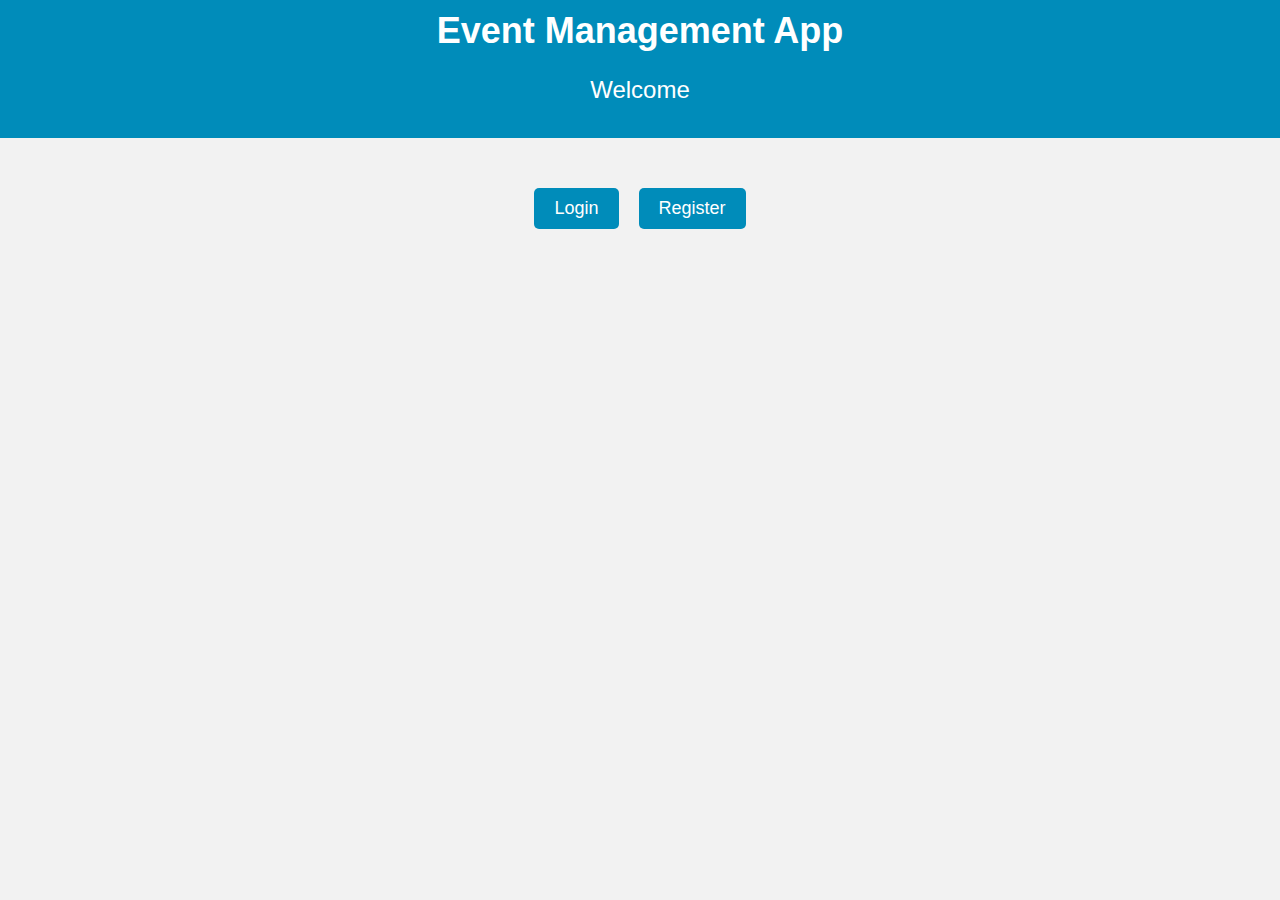
<file: public/index.html>
<!DOCTYPE html>
<html lang="en">
<head>
  <meta charset="UTF-8">
  <meta name="viewport" content="width=device-width, initial-scale=1.0">
  <title>Home Page</title>
  <link rel="stylesheet" href="styles/index.css">
</head>
<body>
  <header>
    <div class="container">
      <h1>Event Management App</h1>
      <p class="welcome-message">Welcome</p>
    </div>
  </header>
  <main>
    <div class="container">
      <div class="button-container">
        <a href="login.html" class="button">Login</a>
        <a href="register.html" class="button">Register</a>
      </div>
    </div>
  </main>
</body>
</html>
</file>
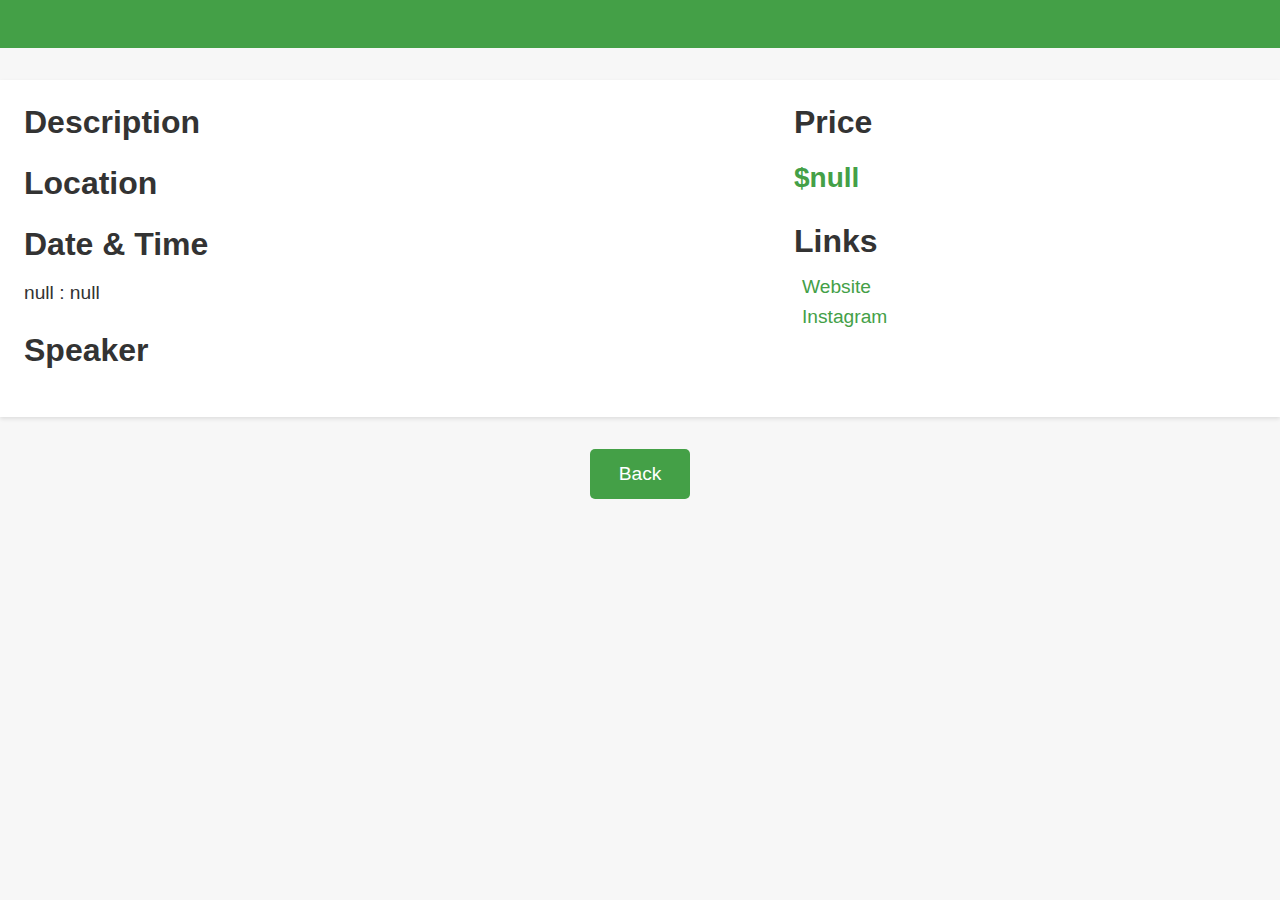
<file: public/event.html>
<!DOCTYPE html>
<html lang="en">
<head>
    <meta charset="UTF-8">
    <meta name="viewport" content="width=device-width, initial-scale=1.0">
    <title>Event Details</title>
    <link rel="stylesheet" href="styles/event.css">
</head>
<body>
    <header>
        <h1 id="event-title">Event Title</h1>
    </header>
    <main>
        <section class="event-details">
            <div class="details-left">
                <div class="event-info">
                    <h2>Description</h2>
                    <p id="event-description">Lorem ipsum dolor sit amet, consectetur adipiscing elit. Vestibulum ut ex euismod, dapibus velit nec, efficitur nulla. Suspendisse in malesuada nibh. Donec tincidunt vitae sapien vel maximus. Vestibulum eu nisl ultricies, suscipit dolor eget, pulvinar mi. Nullam maximus dolor sit amet nisi congue, ut iaculis ipsum mollis.</p>
                    <h2>Location</h2>
                    <p id="event-location">123 Main St, City, State</p>
                    <h2>Date & Time</h2>
                    <p id="event-date-time">Friday, April 1st, 2023 at 6:00pm</p>
                    <h2>Speaker</h2>
                    <p id="event-speaker">John Smith</h2>
                </div>
            </div>
            <div class="details-right">
                <div class="event-price">
                    <h2>Price</h2>
                    <p id="event-price">$50</p>
                </div>
                <div class="event-links">
                    <h2>Links</h2>
                    <ul>
                        <li><a id="event-website" href="https://www.website.com"><i class="fas fa-globe"></i> Website</a></li>
                        <li><a id="event-instagram" href="https://www.instagram.com"><i class="fab fa-instagram"></i> Instagram</a></li>
                    </ul>
                </div>
            </div>
        </section>
    </main>
    <a href="main.html" class="back-button">Back</a>
    <script src="js/event.js"></script>
</body>
</html>
</file>
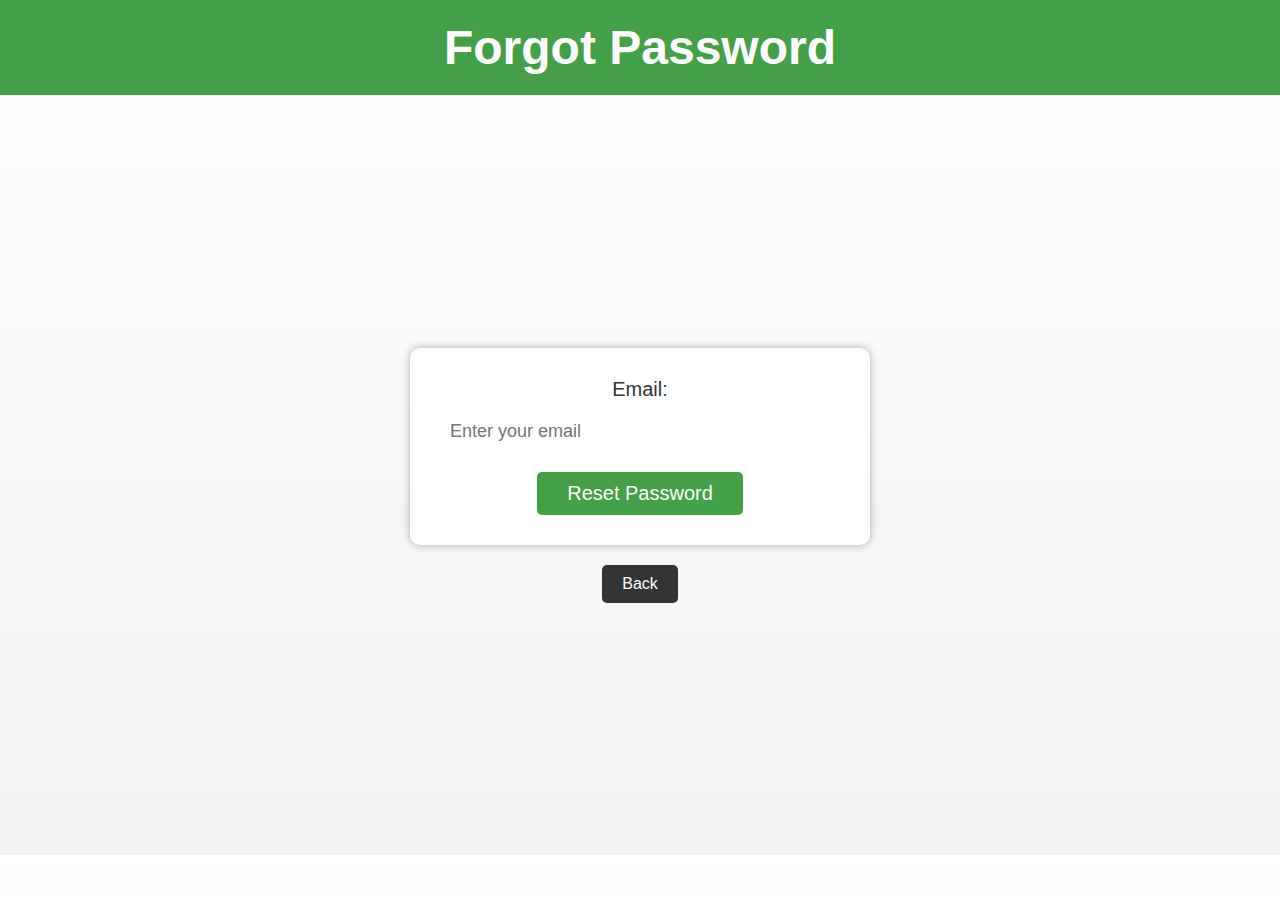
<file: public/forgot-password.html>
<!DOCTYPE html>
<html lang="en">
<head>
  <meta charset="UTF-8">
  <meta name="viewport" content="width=device-width, initial-scale=1.0">
  <title>Forgot Password</title>
  <link rel="stylesheet" href="styles/forgot-password.css">
</head>
<body>
  <header>
    <h1>Forgot Password</h1>
  </header>
  <main>
    <form>
      <label for="email">Email:</label>
      <input type="email" id="email" name="email" placeholder="Enter your email">
      <button type="submit">Reset Password</button>
    </form>
    <a href="index.html" class="back-button">Back</a>
  </main>
</body>
</html>
</file>
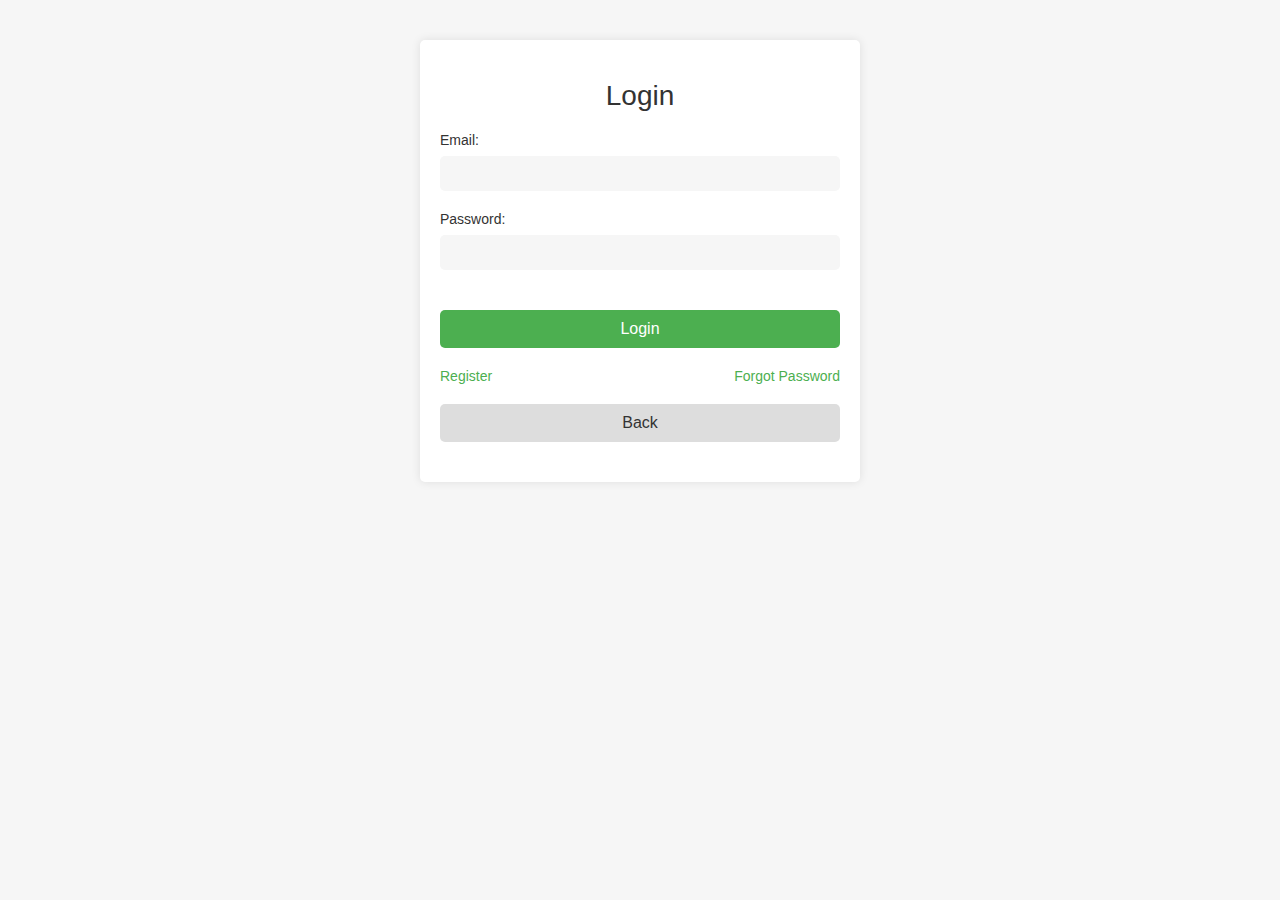
<file: public/login.html>
<!DOCTYPE html>
<html>
  <head>
    <title>Login Page</title>
    <link rel="stylesheet" href="styles/login.css">
  </head>
  <body>
    <div class="container">
      <form>
        <h2>Login</h2>
        <label for="email">Email:</label>
        <input type="email" id="email" name="email">
        <label for="password">Password:</label>
        <input type="password" id="password" name="password">
        <input type="submit" value="Login">
        <div class="form-links">
          <a href="register.html">Register</a>
          <a href="forgot-password.html">Forgot Password</a>
        </div>
      </form>
      <a href="index.html" class="back-button">Back</a>
    </div>
    <script src="js/login.js"></script>
  </body>
</html>
</file>
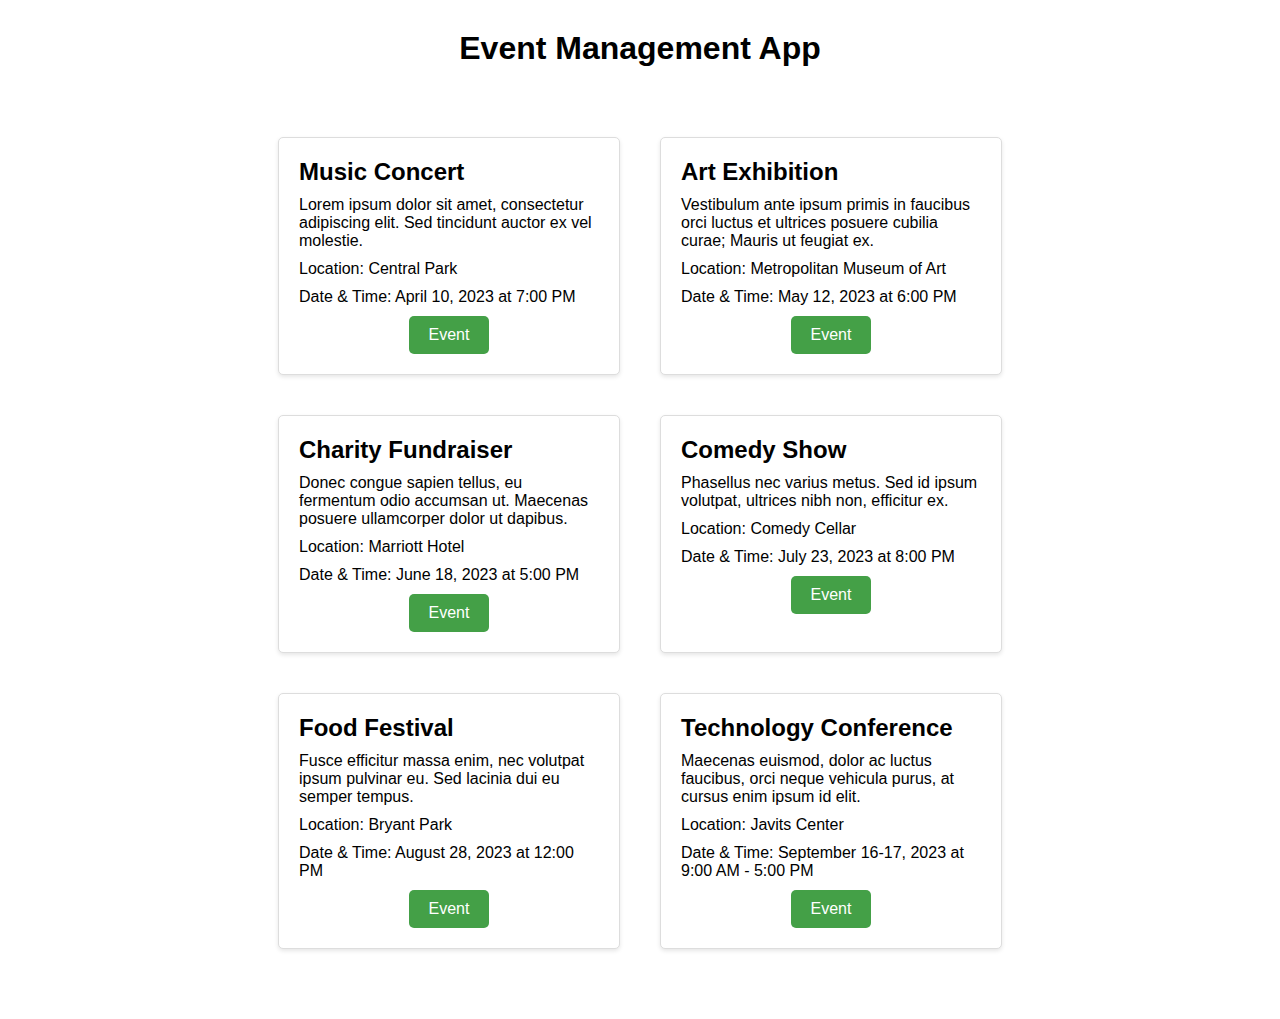
<file: public/main.html>
<!DOCTYPE html>
<html>

<head>
  <meta charset="UTF-8">
  <title>Event Management App - Home</title>
  <link rel="stylesheet" type="text/css" href="styles/main.css">
</head>

<body>
  <h1>Event Management App</h1>
  <div id="events-container">
    <!-- Events will be dynamically added here -->
  </div>

  <script src="js/main.js"></script>
</body>

</html>
</file>
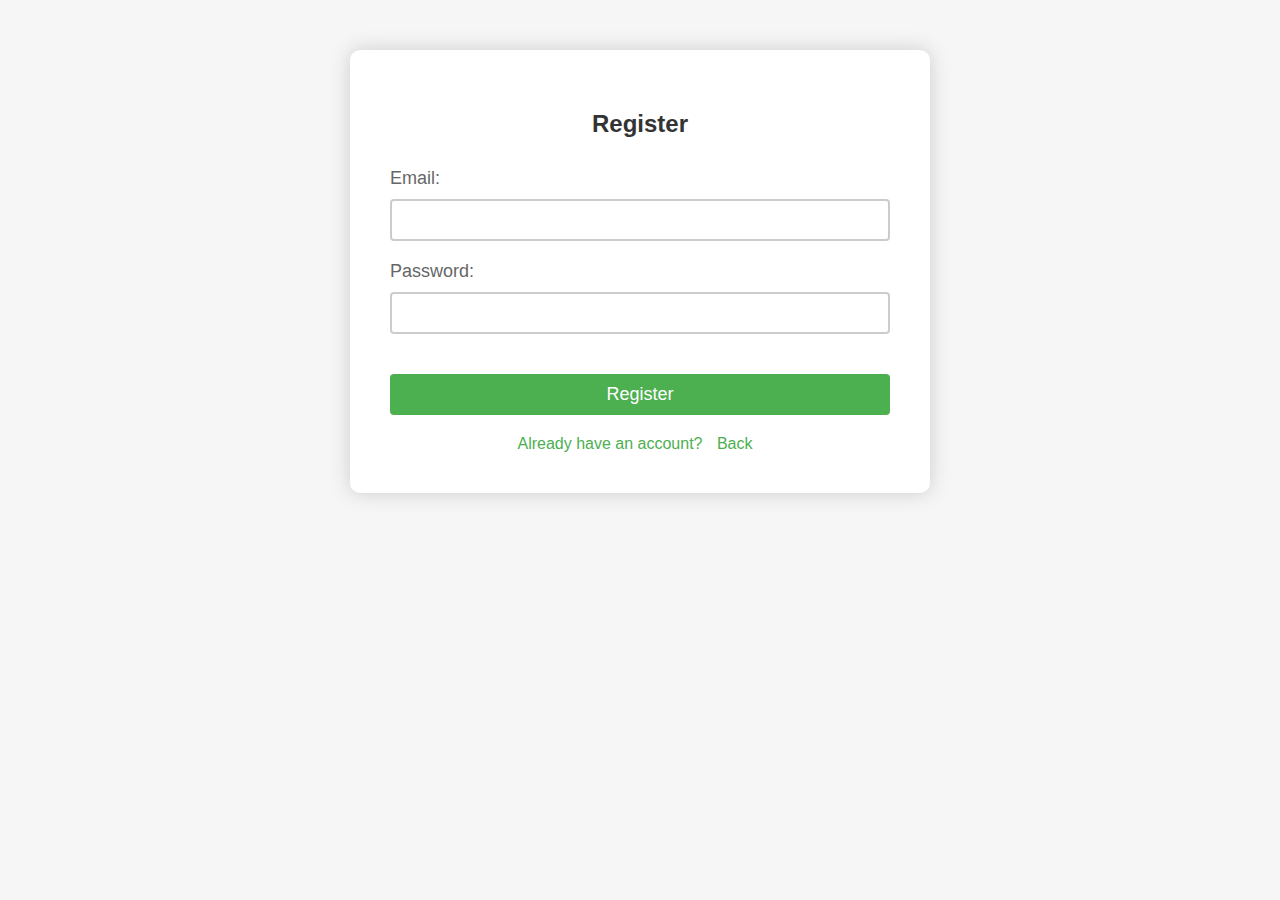
<file: public/register.html>
<!DOCTYPE html>
<html>
  <head>
    <title>Register</title>
    <link rel="stylesheet" href="styles/register.css">
  </head>
  <body>
    <form>
      <h2>Register</h2>
      <label for="email">Email:</label>
      <input type="email" id="email" name="email">
      <label for="password">Password:</label>
      <input type="password" id="password" name="password">
      <input type="submit" value="Register">
      <div class="form-links">
        <a href="login.html">Already have an account?</a>
        <a href="index.html">Back</a>
      </div>
    </form>
    <script src="js/register.js"></script>
  </body>
</html>
</file>
<file: public/styles/index.css>
* {
  box-sizing: border-box;
}

body {
  margin: 0;
  padding: 0;
  font-family: Arial, sans-serif;
  background-color: #f2f2f2;
}

header {
  background-color: #008CBA;
  color: white;
  padding: 10px 0;
}

.container {
  max-width: 960px;
  margin: 0 auto;
}

h1 {
  margin: 0;
  text-align: center;
  font-size: 36px;
}

.welcome-message {
  text-align: center;
  font-size: 24px;
}

.button-container {
  display: flex;
  justify-content: center;
  margin-top: 50px;
}

.button {
  padding: 10px 20px;
  margin: 0 10px;
  border: none;
  border-radius: 5px;
  font-size: 18px;
  text-decoration: none;
  color: white;
  background-color: #008CBA;
  cursor: pointer;
  transition: background-color 0.3s ease;
}

.button:hover {
  background-color: #006B9F;
}
</file>
<file: public/styles/event.css>
* {
  margin: 0;
  padding: 0;
  box-sizing: border-box;
}

body {
  font-family: 'Helvetica Neue', sans-serif;
  color: #333;
  background-color: #f7f7f7;
}

.container {
  max-width: 960px;
  margin: 0 auto;
}

header {
  background-color: #44a047;
  color: #fff;
  padding: 1rem;
}

h1 {
  text-align: center;
  font-size: 3rem;
  margin-bottom: 1rem;
}

.event-details {
  display: flex;
  flex-direction: row;
  justify-content: space-between;
  background-color: #fff;
  margin: 2rem 0;
  padding: 1.5rem;
  box-shadow: 0 2px 4px rgba(0, 0, 0, 0.1);
}

.details-left {
  flex: 1 1 60%;
}


.event-info h2 {
  font-size: 2rem;
  margin-bottom: 1rem;
}

.event-info p {
  font-size: 1.2rem;
  line-height: 1.5;
  margin-bottom: 1.5rem;
}

.details-right {
  flex: 1 1 35%;
}

.event-price h2 {
  font-size: 2rem;
  margin-bottom: 1rem;
}

.event-price p {
  font-size: 1.75rem;
  line-height: 1.5;
  margin-bottom: 1.5rem;
  color: #44a047;
  font-weight: bold;
}

.event-links h2 {
  font-size: 2rem;
  margin-bottom: 1rem;
}

.event-links ul {
  list-style: none;
  padding-left: 0;
}

.event-links li {
  margin-bottom: 0.5rem;
}

.event-links a {
  font-size: 1.2rem;
  color: #44a047;
  text-decoration: none;
}

.event-links i {
  margin-right: 0.5rem;
}

.back-button {
  display: block;
  margin: 0 auto;
  width: 100px;
  height: 50px;
  line-height: 50px;
  text-align: center;
  background-color: #44a047;
  color: #fff;
  border-radius: 5px;
  text-decoration: none;
  font-size: 1.2rem;
  margin-top: 2rem;
}
</file>
<file: public/styles/forgot-password.css>
body {
  margin: 0;
  padding: 0;
  font-family: Arial, sans-serif;
  background: linear-gradient(to bottom, #ffffff, #f2f2f2);
}

header {
  background-color: #44a047;
  color: white;
  padding: 20px;
  text-align: center;
}

h1 {
  font-size: 48px;
  margin: 0;
}

main {
  display: flex;
  flex-direction: column;
  align-items: center;
  justify-content: center;
  height: calc(100vh - 140px);
}

form {
  display: flex;
  flex-direction: column;
  align-items: center;
  justify-content: center;
  width: 400px;
  border-radius: 10px;
  box-shadow: 0 0 10px rgba(0, 0, 0, 0.3);
  padding: 30px;
  background-color: white;
}

label {
  font-size: 20px;
  margin-bottom: 10px;
  color: #333;
}

input[type="email"] {
  font-size: 18px;
  padding: 10px;
  border: none;
  border-radius: 5px;
  margin-bottom: 20px;
  width: 100%;
  box-sizing: border-box;
  outline: none;
}

button[type="submit"] {
  font-size: 20px;
  padding: 10px 30px;
  border: none;
  border-radius: 5px;
  color: #fff;
  background-color: #44a047;
  cursor: pointer;
}

button[type="submit"]:hover {
  background-color: #44a047;
}

.back-button {
  display: inline-block;
  padding: 10px 20px;
  border-radius: 5px;
  background-color: #333;
  color: #fff;
  text-decoration: none;
  margin-top: 20px;
  transition: background-color 0.3s ease;
}
  
.back-button:hover {
  background-color: #555;
}
</file>
<file: public/styles/login.css>
/* General Styles */
body {
  margin: 0;
  padding: 0;
  font-family: 'Helvetica Neue', sans-serif;
  background-color: #f6f6f6;
}

/* Container Styles */
.container {
  width: 100%;
  max-width: 400px;
  margin: 0 auto;
  margin-top: 40px;
  padding: 40px 20px;
  background-color: #fff;
  border-radius: 5px;
  box-shadow: 0 0 10px rgba(0,0,0,0.1);
}

.container h2 {
  margin: 0 0 20px;
  font-size: 28px;
  font-weight: 500;
  color: #333;
  text-align: center;
}

/* Form Styles */
form {
  display: flex;
  flex-direction: column;
}

label {
  margin-bottom: 8px;
  font-size: 14px;
  font-weight: 500;
  color: #333;
}

input[type="email"],
input[type="password"] {
  padding: 10px;
  margin-bottom: 20px;
  border-radius: 5px;
  border: none;
  background-color: #f6f6f6;
}

input[type="email"]:focus,
input[type="password"]:focus {
  outline: none;
  box-shadow: 0 0 5px rgba(0,0,0,0.1);
}

input[type="submit"] {
  padding: 10px;
  margin-top: 20px;
  border-radius: 5px;
  border: none;
  background-color: #4caf50;
  color: #fff;
  font-size: 16px;
  font-weight: 500;
  cursor: pointer;
  transition: background-color 0.2s ease-in-out;
}

input[type="submit"]:hover {
  background-color: #44a047;
}

.form-links {
  display: flex;
  justify-content: space-between;
  align-items: center;
  margin-top: 20px;
}

.form-links a {
  color: #4caf50;
  font-size: 14px;
  font-weight: 500;
  text-decoration: none;
  transition: color 0.2s ease-in-out;
}

.form-links a:hover {
  color: #44a047;
}

/* Back Button Styles */
.back-button {
  display: block;
  margin-top: 20px;
  padding: 10px;
  border-radius: 5px;
  border: none;
  background-color: #ddd;
  color: #333;
  font-size: 16px;
  font-weight: 500;
  text-align: center;
  text-decoration: none;
  cursor: pointer;
  transition: background-color 0.2s ease-in-out;
}

.back-button:hover {
  background-color: #ccc;
}
</file>
<file: public/styles/main.css>
body {
  font-family: Arial, sans-serif;
  margin: 0;
  padding: 0;
}

h1 {
  text-align: center;
  margin-top: 30px;
}

#events-container {
  display: flex;
  flex-wrap: wrap;
  justify-content: center;
  margin: 50px auto;
  max-width: 1000px;
}

.event-box {
  background-color: #fff;
  border: 1px solid #ddd;
  border-radius: 5px;
  box-shadow: 0 2px 4px rgba(0, 0, 0, 0.1);
  margin: 20px;
  padding: 20px;
  max-width: 300px;
  width: 100%;
}

.event-button {
  display: block;
  margin: 0 auto;
  margin-top: 10px;
  background-color: #44a047;
  color: white;
  border: none;
  padding: 10px 20px;
  font-size: 16px;
  border-radius: 5px;
  cursor: pointer;
  transition: background-color 0.2s ease-in-out;
}

.event-title {
  font-size: 24px;
  font-weight: bold;
  margin-bottom: 10px;
}

.event-description {
  margin-bottom: 10px;
}

.event-location {
  margin-bottom: 10px;
}

.event-date-time {
  margin-top: 10px;
}
</file>
<file: public/styles/register.css>
/* Body styles */
body {
  background-color: #F6F6F6;
  font-family: Arial, sans-serif;
  margin: 0;
  padding: 0;
}

/* Form styles */
form {
  background-color: #FFFFFF;
  border-radius: 10px;
  box-shadow: 0px 0px 20px #CCCCCC;
  margin: 50px auto;
  max-width: 500px;
  padding: 40px;
  width: 90%;
}

h2 {
  color: #333333;
  font-size: 24px;
  margin-bottom: 30px;
  text-align: center;
}

label {
  color: #666666;
  display: block;
  font-size: 18px;
  margin-bottom: 10px;
}

input[type="email"],
input[type="password"] {
  border: 2px solid #CCCCCC;
  border-radius: 4px;
  box-sizing: border-box;
  display: block;
  font-size: 16px;
  margin-bottom: 20px;
  padding: 10px;
  width: 100%;
}

input[type="submit"] {
  background-color: #4CAF50;
  border: none;
  border-radius: 4px;
  color: #FFFFFF;
  cursor: pointer;
  font-size: 18px;
  margin-top: 20px;
  padding: 10px 20px;
  transition: background-color 0.3s ease-in-out;
  width: 100%;
}

input[type="submit"]:hover {
  background-color: #357a38 ;
}

/* Form links */
.form-links {
  margin-top: 20px;
  text-align: center;
}

.form-links a {
  color: #4CAF50;
  display: inline-block;
  margin-right: 10px;
  text-decoration: none;
  transition: color 0.3s ease-in-out;
}

.form-links a:hover {
  color: #357a38;
}
</file>
